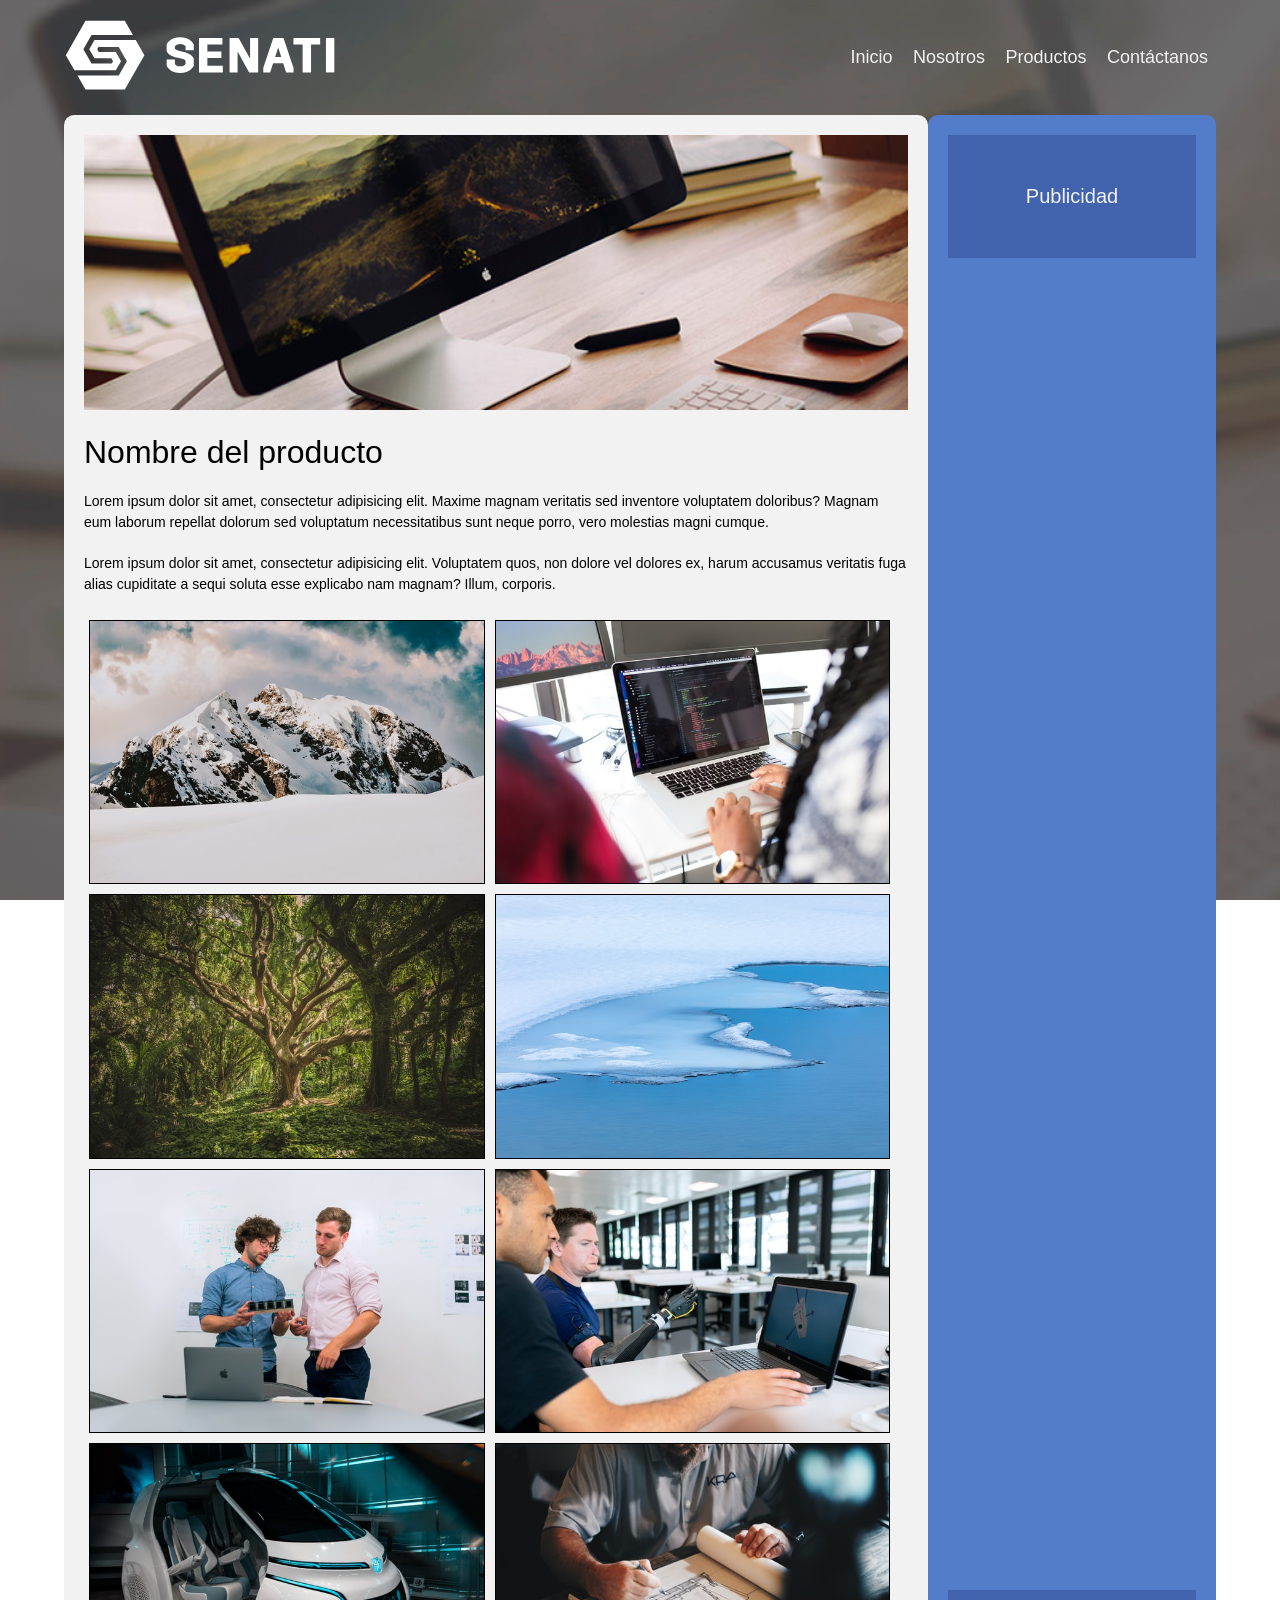
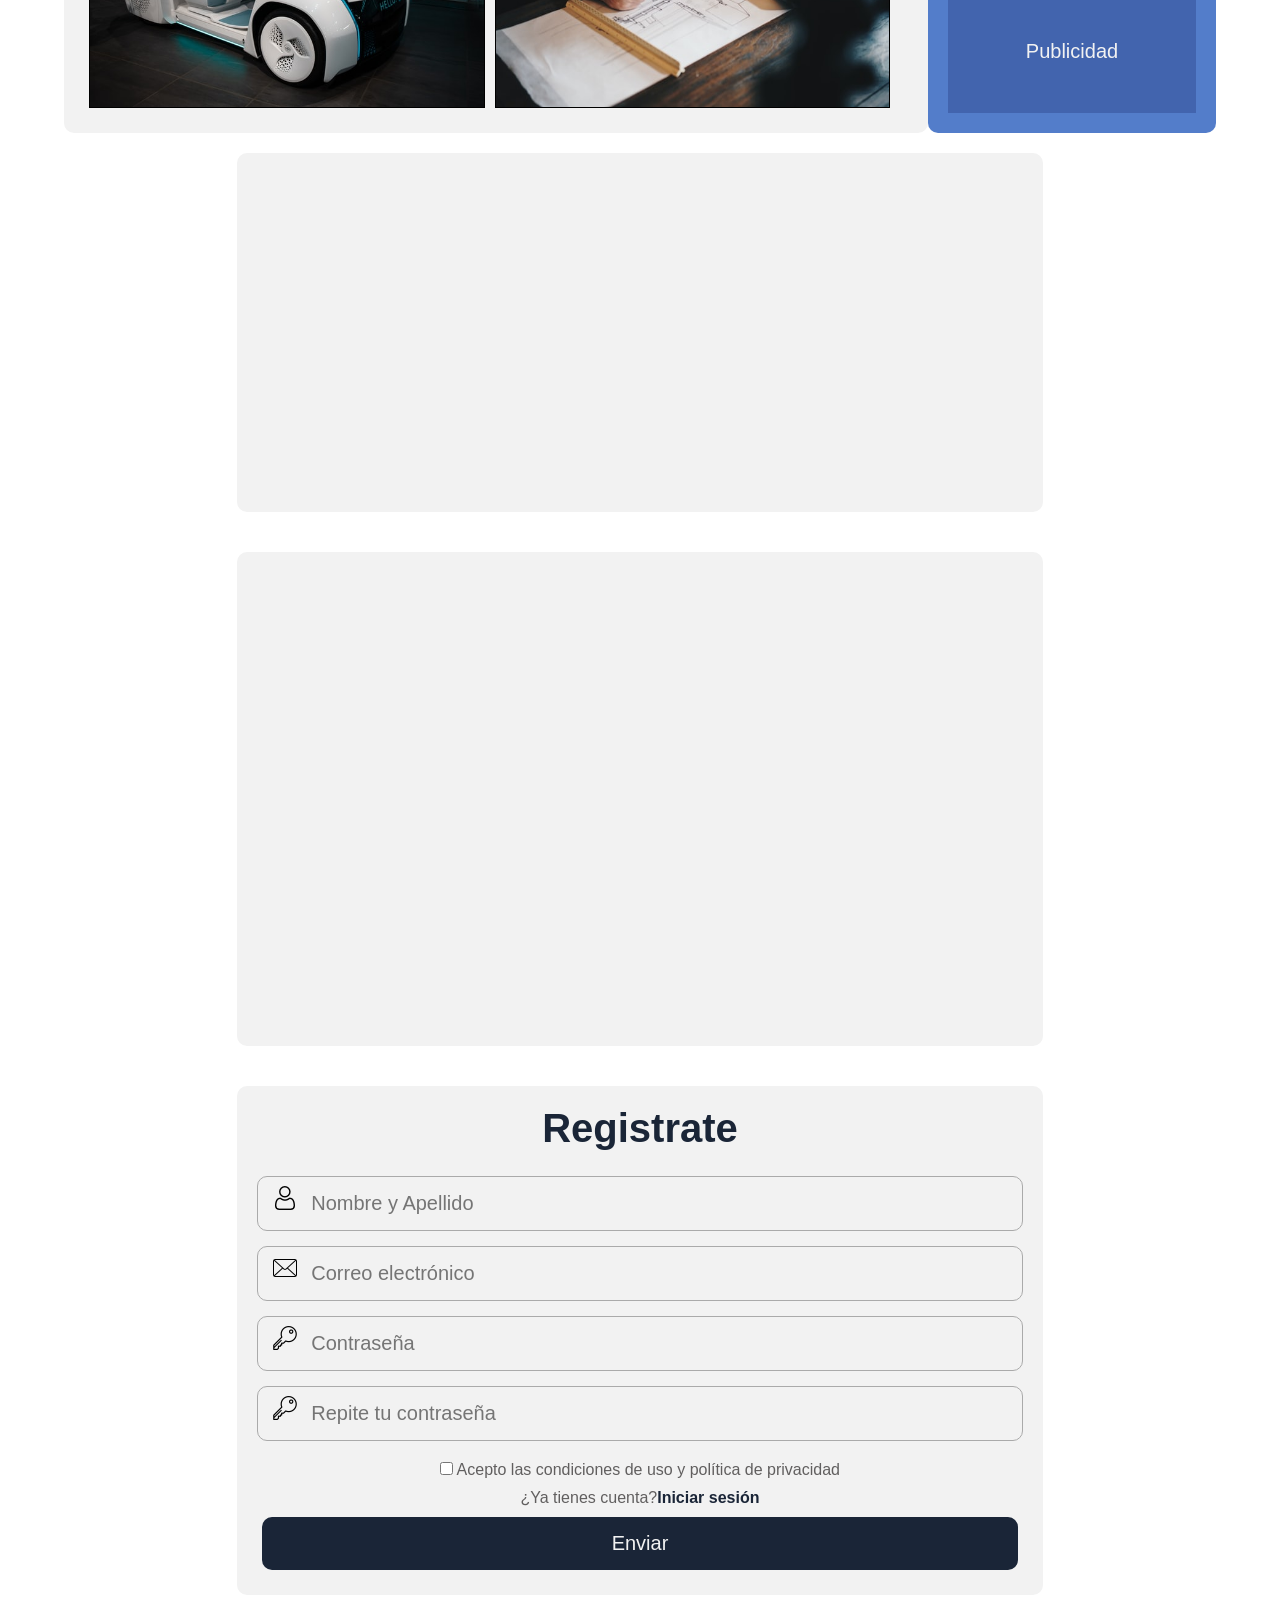
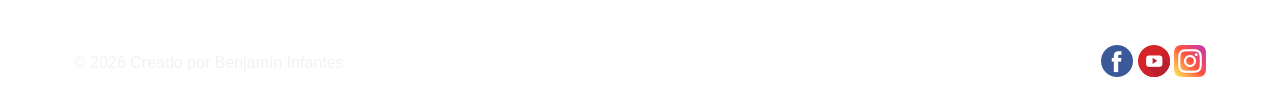
<file: SEMANA03/TAREA07/index.html>
<!DOCTYPE html>
<html lang="en">
<head>
    <meta charset="UTF-8">
    <meta name="viewport" content="width=device-width, initial-scale=1.0">
    <title>SENATI FlexBox/Responsive</title>
    <link rel="stylesheet" href="estilos.css">
    <link rel="shortcut icon" href="imagenes/favicon.ico" type="image/x-icon">
</head>
<body>

    <!-- Caja principal de toda la página (contenedor maestro) -->
    <main>

        <!-- Cabecera de página -->
        <header>
            <!-- Logo -->
            <div class="logo">
                <img src="imagenes/logo.svg">
            </div>

            <!-- Menú -->
            <nav>
                <a href="#">Inicio</a>
                <a href="#">Nosotros</a>
                <a href="#">Productos</a>
                <a href="#">Contáctanos</a>
            </nav>
         </header>
         <!-- Fin de la Cabecera -->

         <!-- Area del artículo (producto o servicio) -->
        <article>
            <!-- Banner -->
            <div class="banner">
                <a href="#"><img src="imagenes/banner.jpg"></a>
            </div>

            <!-- Detalle producto -->
            <div class="producto">
                <h2>Nombre del producto</h2>
                <p>
                    Lorem ipsum dolor sit amet, consectetur adipisicing elit. Maxime magnam veritatis sed inventore voluptatem doloribus? Magnam eum laborum repellat dolorum sed voluptatum necessitatibus sunt neque porro, vero molestias magni cumque.
                </p>
                <p>
                    Lorem ipsum dolor sit amet, consectetur adipisicing elit. Voluptatem quos, non dolore vel dolores ex, harum accusamus veritatis fuga alias cupiditate a sequi soluta esse explicabo nam magnam? Illum, corporis.
                </p>
            </div>

            <!-- Galería de imagenes -->
            <div class="galeria">
                <img src="imagenes/01.jpg">
                <img src="imagenes/02.jpg">
                <img src="imagenes/03.jpg">
                <img src="imagenes/04.jpg">
                <img src="imagenes/05.jpg">
                <img src="imagenes/06.jpg">
                <img src="imagenes/07.jpg">
                <img src="imagenes/08.jpg">
            </div>
        </article>
        <!-- Fin del área del artículo (producto o servicio) -->

        <!-- Área del aside -->
        <aside>
            <div class="avisos"><p>Publicidad</p></div>
            <div class="avisos"><p>Publicidad</p></div>
        </aside>
         <!-- Fin del área del aside -->
        <section class="video">
            <iframe width="560" height="315" src="https://www.youtube.com/embed/igC2LEXsphc?si=w_Xlsuxb9WbWum7N" title="YouTube video player" frameborder="0" allow="accelerometer; autoplay; clipboard-write; encrypted-media; gyroscope; picture-in-picture; web-share" referrerpolicy="strict-origin-when-cross-origin" allowfullscreen></iframe>
        </section>

        <section class="mapa">
            <iframe src="https://www.google.com/maps/embed?pb=!1m14!1m12!1m3!1d8269.05829364012!2d-77.07373405157509!3d-12.01072235906388!2m3!1f0!2f0!3f0!3m2!1i1024!2i768!4f13.1!5e0!3m2!1ses!2spe!4v1725504227029!5m2!1ses!2spe" width="600" height="450" style="border:0;" allowfullscreen="" loading="lazy" referrerpolicy="no-referrer-when-downgrade"></iframe>
        </section>

        <section class="formulario">
            <form action="" method="POST">
                <h2 class="verde">Registrate</h2>
                <p id="mensaje"></p>
                <div class="entrada">
                    <img src="imagenes/user.png" alt="">
                    <input type="text" name="nombre" id="nombre" placeholder="Nombre y Apellido" required>
                </div>
                <div class="entrada">
                    <img src="imagenes/sobre.png" alt="">
                    <input type="correo" name="correo" id="correo" placeholder="Correo electrónico" required>
                </div>
                <div class="entrada">
                    <img src="imagenes/clave.png" alt="">
                    <input type="password" name="clave" id="clave" placeholder="Contraseña" required>
                </div>
                <div class="entrada">
                    <img src="imagenes/clave.png" alt="">
                    <input type="password" name="repetirclave" id="repetirclave" placeholder="Repite tu contraseña" required>
                </div>
                <p>
                    <input type="checkbox"  required>
                    Acepto las condiciones de uso y política de privacidad
                </p>
                <p>
                    ¿Ya tienes cuenta?<a href="#" class="login">Iniciar sesión</a>
                </p>
                <p>
                    <button id="btnEnviar" class="grabar">Enviar</button>
                </p>

            </form>
        </section>

        

         <!-- Pie de página -->
        <footer>
            <div class="autor">
                <p>&copy; 2026 Creado por Benjamín Infantes</p>
            </div>

            <div class="redes">
                <a href="#"><img src="imagenes/facebook.png"></a>
                <a href="#"><img src="imagenes/youtube.png"></a>
                <a href="#"><img src="imagenes/instagram.png"></a>
            </div>
        </footer>
          <!-- Fin del pie de página -->
    </main>
    <!-- Fin de la caja principal de toda la página (contenedor maestro) -->
    <script src="index.js"></script>
</body>
</html>
</file>
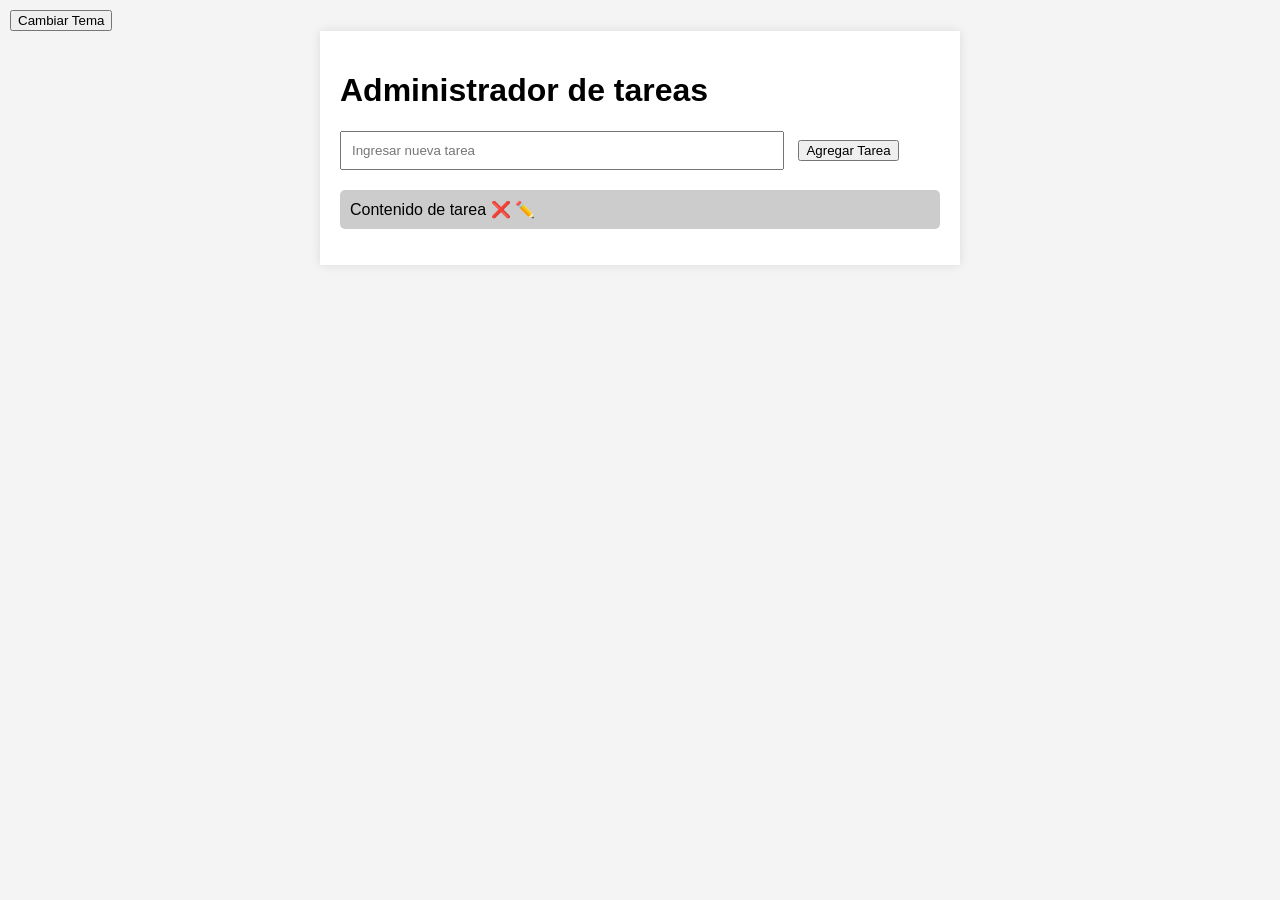
<file: SEMANA03/TAREA08/index.html>
<!DOCTYPE html>
<html lang="en">

<head>
    <meta charset="UTF-8">
    <meta name="viewport" content="width=device-width, initial-scale=1.0">
    <title>Administrador de Tareas</title>
    <link rel="stylesheet" href="style.css">
</head>

<body>
    <div id="theme-toggle">
        <button id="toggle-theme-btn">Cambiar Tema</button>
    </div>

    <div id="task-manager">
        <h1>Administrador de tareas</h1>

        <form id="task-form">
            <input type="text" id="task-input" placeholder="Ingresar nueva tarea" required>
            <button type="submit">Agregar Tarea</button>
        </form>

        <ul id="task-list">
            <li>
                Contenido de tarea
                <span class="delete-btn">❌</span>
                <span class="edit-btn">✏️</span>
            </li>
        </ul>
    </div>

    <script src="app.js"></script>
</body>

</html>
</file>
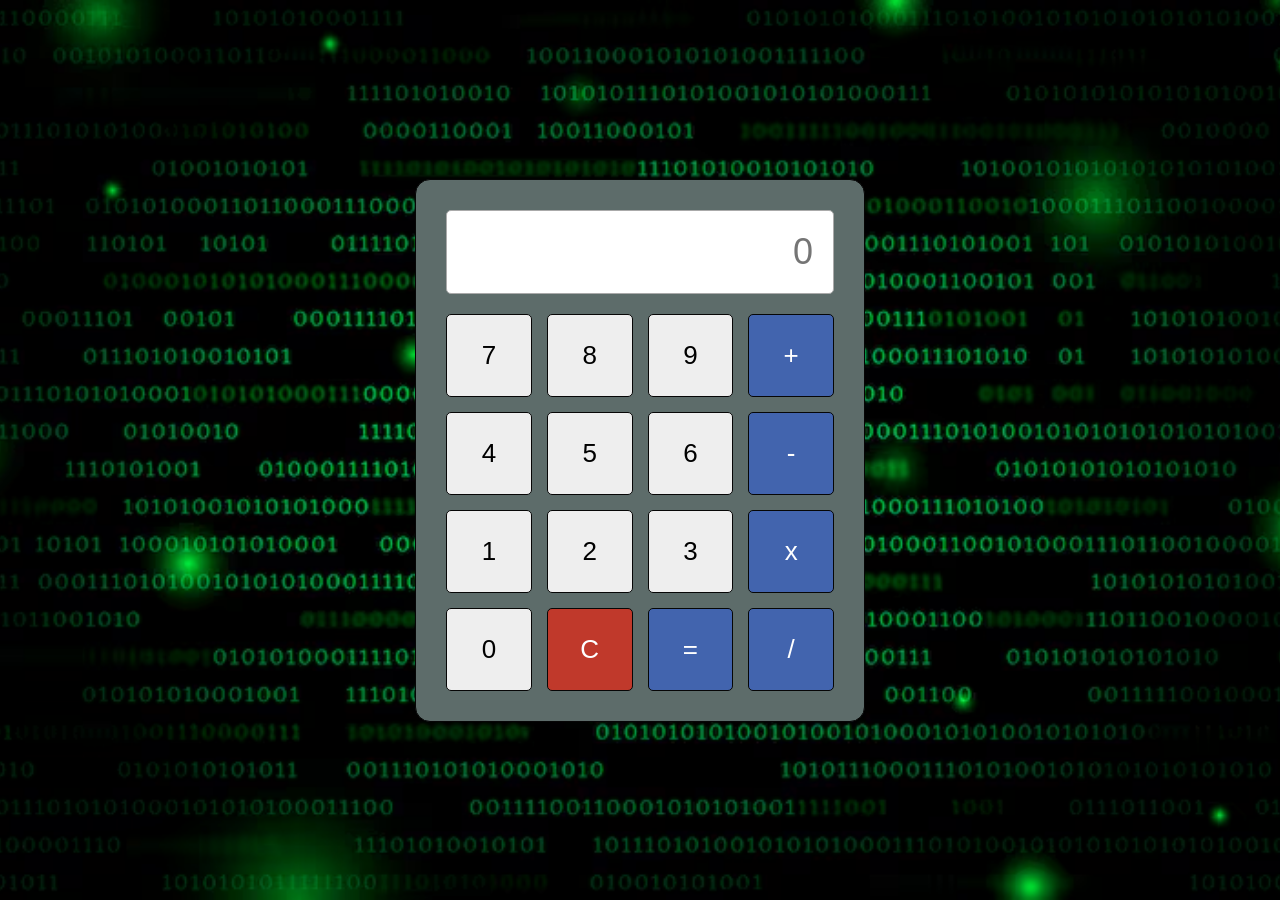
<file: SEMANA03/INFORME/rojasmorilloedsonaldair/index.html>
<!DOCTYPE html>
<html lang="es">
<head>
    <meta charset="UTF-8">
    <meta name="viewport" content="width=device-width, initial-scale=1.0">
    <title>Rojas Morillo Edson Aldair</title>
    <link rel="stylesheet" href="estilos.css">
</head>
<body>
    <main class="calculadora">
        <input type="text" id="pantalla" placeholder="0" readonly>

        <div class="teclado">
            <button class="num">7</button>
            <button class="num">8</button>
            <button class="num">9</button>
            <button class="operador">+</button>

            <button class="num">4</button>
            <button class="num">5</button>
            <button class="num">6</button>
            <button class="operador">-</button>

            <button class="num">1</button>
            <button class="num">2</button>
            <button class="num">3</button>
            <button class="operador">x</button>

            <button class="num">0</button>
            <button id="limpiar">C</button>
            <button id="igual">=</button>
            <button class="operador">/</button>
        </div>
    </main>

    <script src="script.js"></script>
</body>
</html>
</file>
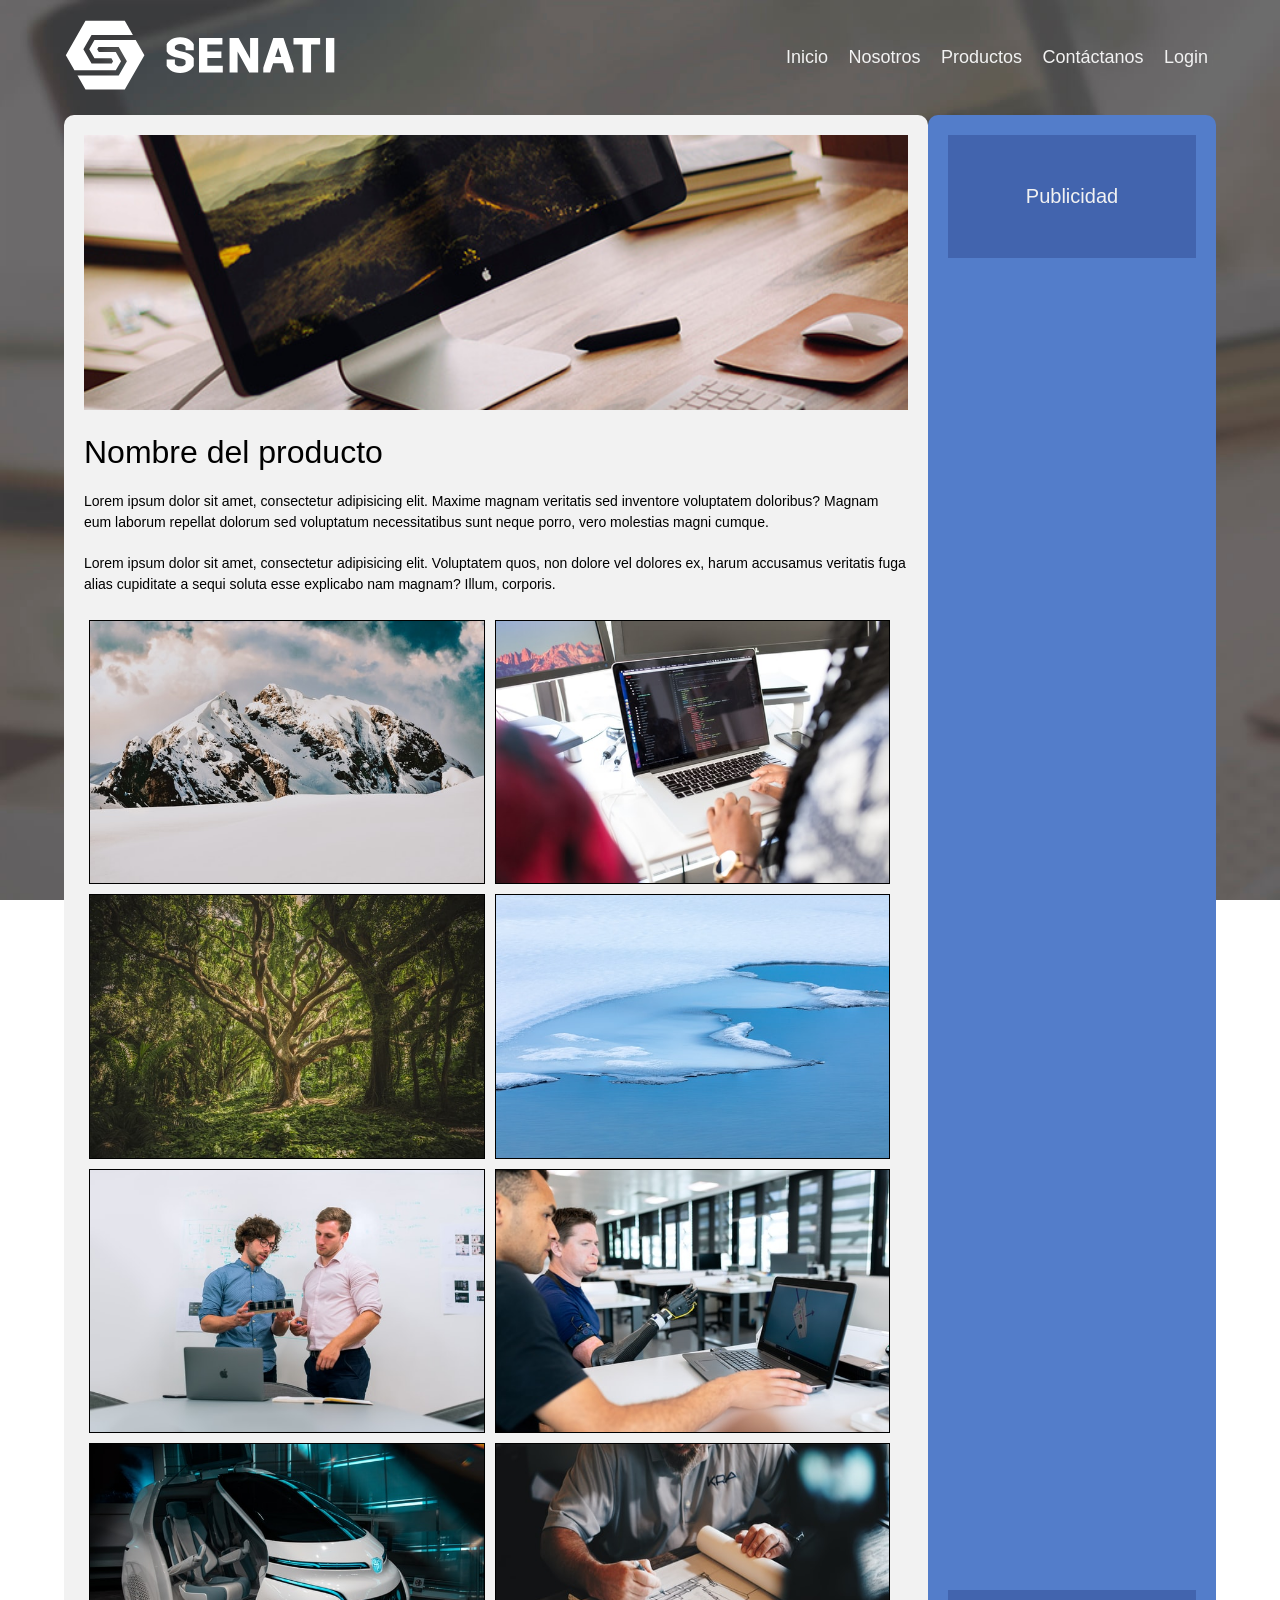
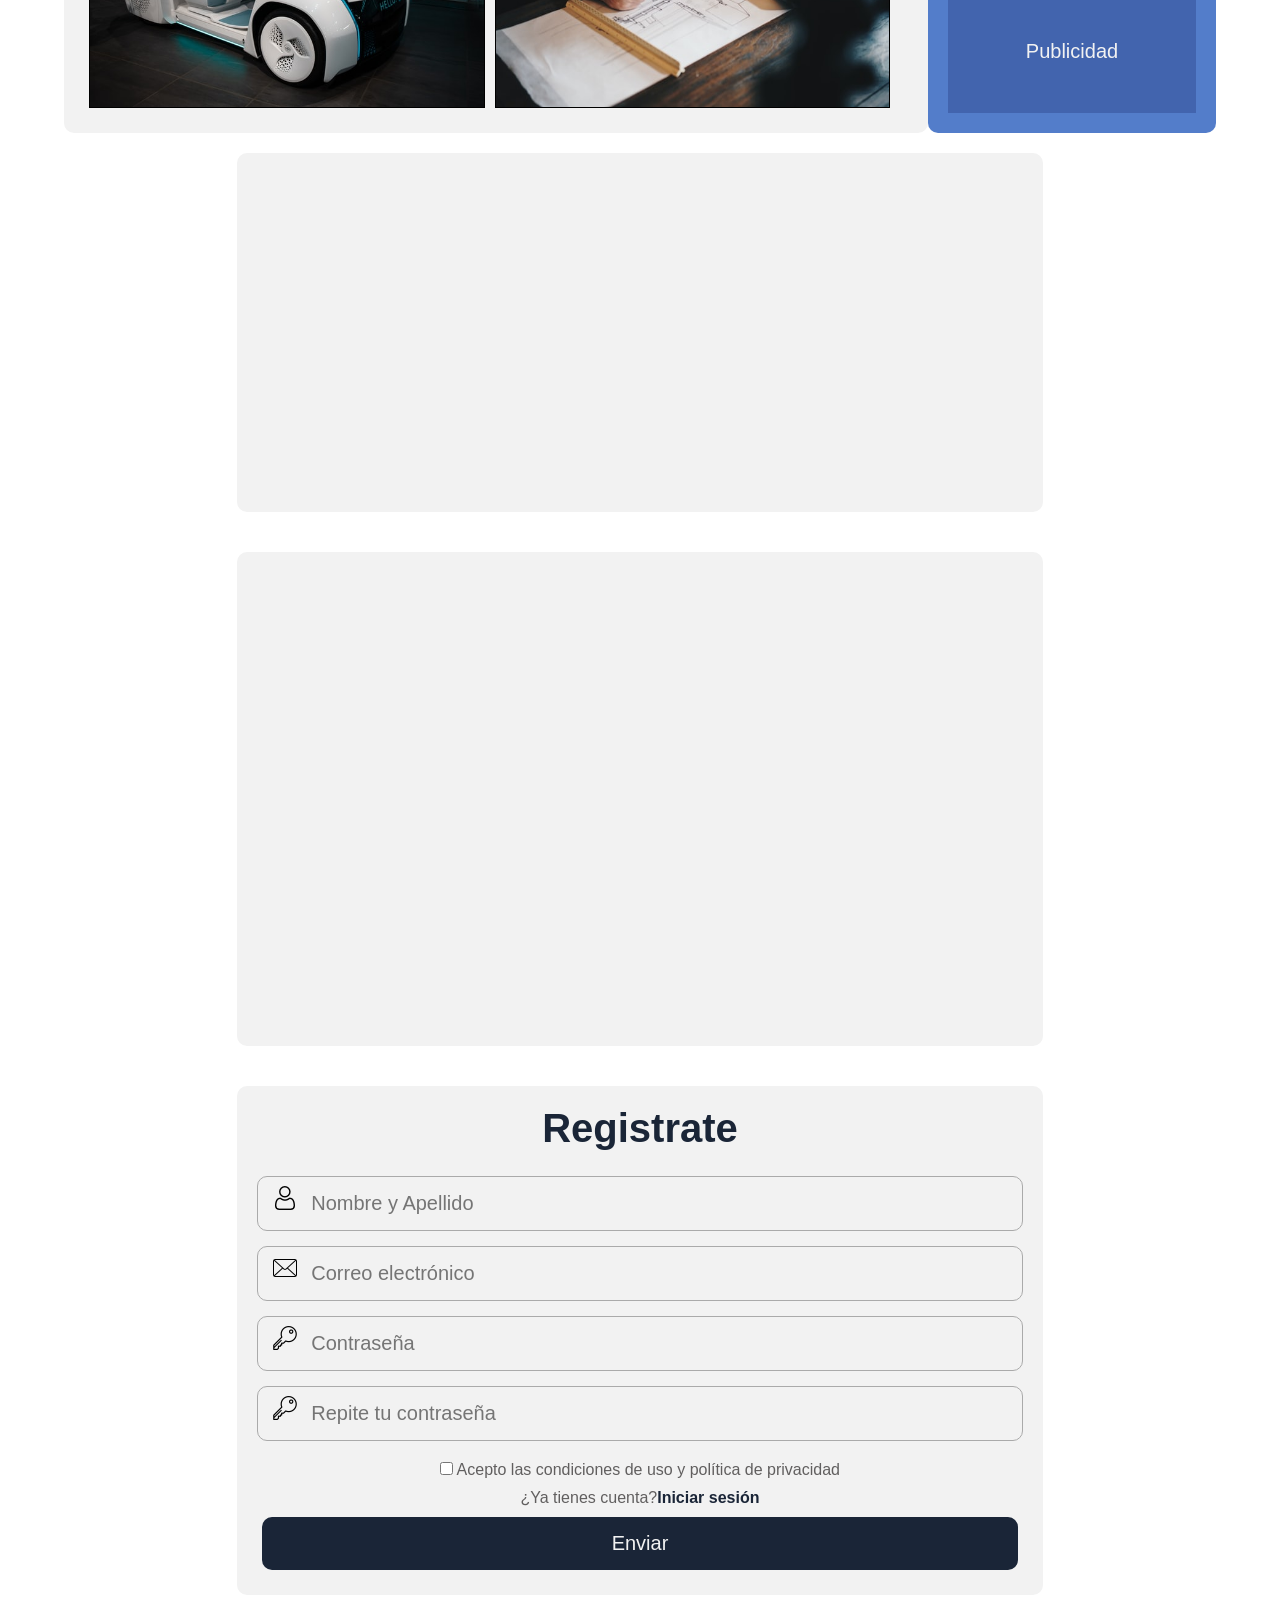
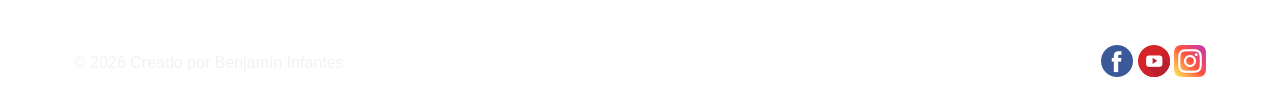
<file: SEMANA03/TAREA09/1/index.html>
<!DOCTYPE html>
<html lang="en">
<head>
    <meta charset="UTF-8">
    <meta name="viewport" content="width=device-width, initial-scale=1.0">
    <title>SENATI FlexBox/Responsive</title>
    <link rel="stylesheet" href="estilos.css">
    <link rel="shortcut icon" href="imagenes/favicon.ico" type="image/x-icon">
</head>
<body>

    <!-- Caja principal de toda la página (contenedor maestro) -->
    <main>

        <!-- Cabecera de página -->
        <header>
            <!-- Logo -->
            <div class="logo">
                <img src="imagenes/logo.svg">
            </div>

            <!-- Menú -->
            <nav>
                <a href="#">Inicio</a>
                <a href="#">Nosotros</a>
                <a href="#">Productos</a>
                <a href="#">Contáctanos</a>
                <a href="#" id="loginLink">Login</a>
            </nav>
         </header>
         <!-- Fin de la Cabecera -->

         <!-- Area del artículo (producto o servicio) -->
        <article>
            <!-- Banner -->
            <div class="banner">
                <a href="#"><img src="imagenes/banner.jpg"></a>
            </div>

            <!-- Detalle producto -->
            <div class="producto">
                <h2>Nombre del producto</h2>
                <p>
                    Lorem ipsum dolor sit amet, consectetur adipisicing elit. Maxime magnam veritatis sed inventore voluptatem doloribus? Magnam eum laborum repellat dolorum sed voluptatum necessitatibus sunt neque porro, vero molestias magni cumque.
                </p>
                <p>
                    Lorem ipsum dolor sit amet, consectetur adipisicing elit. Voluptatem quos, non dolore vel dolores ex, harum accusamus veritatis fuga alias cupiditate a sequi soluta esse explicabo nam magnam? Illum, corporis.
                </p>
            </div>

            <!-- Galería de imagenes -->
            <div class="galeria">
                <img src="imagenes/01.jpg">
                <img src="imagenes/02.jpg">
                <img src="imagenes/03.jpg">
                <img src="imagenes/04.jpg">
                <img src="imagenes/05.jpg">
                <img src="imagenes/06.jpg">
                <img src="imagenes/07.jpg">
                <img src="imagenes/08.jpg">
            </div>
        </article>
        <!-- Fin del área del artículo (producto o servicio) -->

        <!-- Área del aside -->
        <aside>
            <div class="avisos"><p>Publicidad</p></div>
            <div class="avisos"><p>Publicidad</p></div>
        </aside>
         <!-- Fin del área del aside -->
        <section class="video">
            <iframe width="560" height="315" src="https://www.youtube.com/embed/igC2LEXsphc?si=w_Xlsuxb9WbWum7N" title="YouTube video player" frameborder="0" allow="accelerometer; autoplay; clipboard-write; encrypted-media; gyroscope; picture-in-picture; web-share" referrerpolicy="strict-origin-when-cross-origin" allowfullscreen></iframe>
        </section>

        <section class="mapa">
            <iframe src="https://www.google.com/maps/embed?pb=!1m14!1m12!1m3!1d8269.05829364012!2d-77.07373405157509!3d-12.01072235906388!2m3!1f0!2f0!3f0!3m2!1i1024!2i768!4f13.1!5e0!3m2!1ses!2spe!4v1725504227029!5m2!1ses!2spe" width="600" height="450" style="border:0;" allowfullscreen="" loading="lazy" referrerpolicy="no-referrer-when-downgrade"></iframe>
        </section>

        <section class="formulario">
            <form action="" method="POST">
                <h2 class="verde">Registrate</h2>
                <p id="mensaje"></p>
                <div class="entrada">
                    <img src="imagenes/user.png" alt="">
                    <input type="text" name="nombre" id="nombre" placeholder="Nombre y Apellido" required>
                </div>
                <div class="entrada">
                    <img src="imagenes/sobre.png" alt="">
                    <input type="email" name="correo" id="correo" placeholder="Correo electrónico" required>
                </div>
                <div class="entrada">
                    <img src="imagenes/clave.png" alt="">
                    <input type="password" name="clave" id="clave" placeholder="Contraseña" required>
                </div>
                <div class="entrada">
                    <img src="imagenes/clave.png" alt="">
                    <input type="password" name="repetirclave" id="repetirclave" placeholder="Repite tu contraseña" required>
                </div>
                <p>
                    <input type="checkbox"  required>
                    Acepto las condiciones de uso y política de privacidad
                </p>
                <p>
                    ¿Ya tienes cuenta?<a href="#" class="login">Iniciar sesión</a>
                </p>
                <p>
                    <button id="btnEnviar" class="grabar">Enviar</button>
                </p>

            </form>
        </section>

        

         <!-- Pie de página -->
        <footer>
            <div class="autor">
                <p>&copy; 2026 Creado por Benjamín Infantes</p>
            </div>

            <div class="redes">
                <a href="#"><img src="imagenes/facebook.png"></a>
                <a href="#"><img src="imagenes/youtube.png"></a>
                <a href="#"><img src="imagenes/instagram.png"></a>
            </div>
        </footer>
          <!-- Fin del pie de página -->
    </main>
    <div class="modal" id="loginModal">
        <div class="modal-content">
            <span class="close" id="closeModal">&times;</span>
            <h3>Iniciar sesión</h3>
            <input type="text" id="username" placeholder="Usuario">
            <input type="password" id="password" placeholder="Contraseña">
            <button id="loginBtn" type="button">Ingresar</button>
            <div class="message" id="loginMessage"></div>
        </div>
    <!-- Fin de la caja principal de toda la página (contenedor maestro) -->
    <script src="index.js"></script>
</body>
</html>
</file>
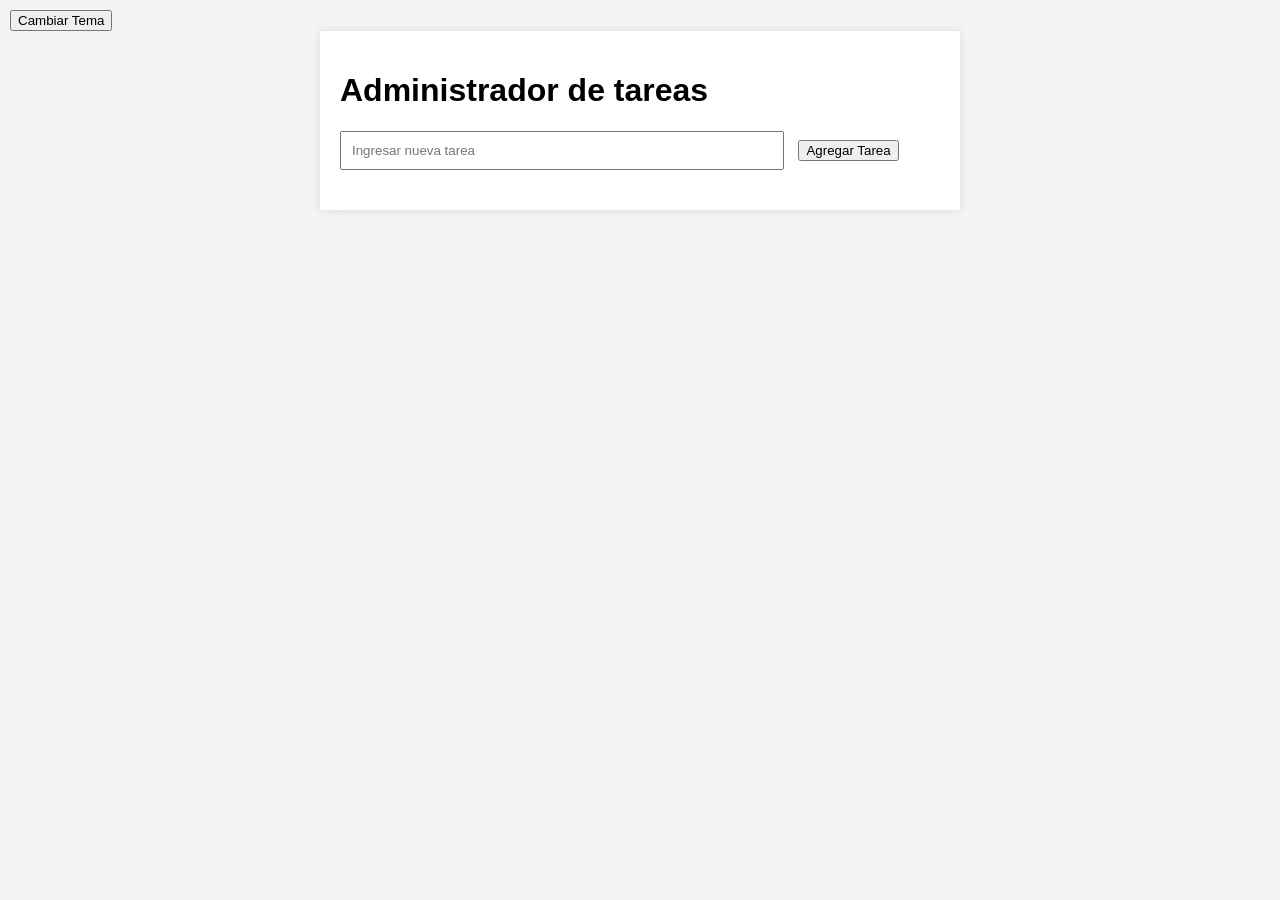
<file: SEMANA03/TAREA09/2/index.html>
<!DOCTYPE html>
<html lang="en">

<head>
    <meta charset="UTF-8">
    <meta name="viewport" content="width=device-width, initial-scale=1.0">
    <title>Administrador de Tareas</title>
    <link rel="stylesheet" href="style.css">
</head>

<body>
    <div id="theme-toggle">
        <button id="toggle-theme-btn">Cambiar Tema</button>
    </div>

    <div id="task-manager">
        <h1>Administrador de tareas</h1>

        <form id="task-form">
            <input type="text" id="task-input" placeholder="Ingresar nueva tarea" required>
            <button type="submit">Agregar Tarea</button>
        </form>

        <ul id="task-list"></ul>
    </div>

    <script src="app.js"></script>
</body>

</html>
</file>
<file: SEMANA03/TAREA07/estilos.css>
* {
    margin: 0;
    padding: 0;
    box-sizing: border-box;
}

:root{
    --blanco: #f2f2f2;
    --celeste_claro: #537dca;
    --celeste_oscuro:#4264ae;
    --azul_oscuro: rgb(26, 37, 55);
    
}

body {
    background-image: url("imagenes/fondo.jpg"); 
    background-repeat: no-repeat;
    background-attachment: fixed;
    background-size: cover;
    font-family: sans-serif;
}

/* Contenedor maestro */
main {
    width: 90%;
    max-width: 1200px;
    margin: auto;

    /* FlexBox */
    display: flex;
    flex-direction: row;
    flex-wrap: wrap;
}

/* Cabecera */
header {
    width: 100%;
    padding: 20px 0px;

    /* FlexBox */
    display: flex;
    flex-direction: row;
    justify-content: space-between;
    align-items: center;

}

header nav a{
    color: var(--blanco);
    text-decoration: none;
    font-size: 18px;
    padding: 0px 8px;
}
/* Fin de cabecera */


/* Artículo (producto/servicio) */
article {
    background-color: var(--blanco);
    width: 75%;
    padding: 20px;
    border-radius: 10px;
}

article .banner img{
    width: 100%;
}

article .banner{
    margin-bottom: 20px;
}

article .producto h2{
    font-size: 32px;
    font-weight: normal;
    margin-bottom: 20px;    
}

article .producto p{
    font-size: 14px;
    line-height: 1.5;
    margin-bottom: 20px;
}

article .galeria{
    width: 100%;
    display: flex;
    flex-direction: row;
    flex-wrap: wrap;
}

article .galeria img{
    width: 48%;
    margin: 5px;
    border: 1px solid black;
}
/* Fin de artículo (producto/servicio) */


/* aside (publicidad) */
aside {
    background-color: var(--celeste_claro);
    width: 25%;
    padding: 20px;
    border-radius: 10px;

    /* Flexbox */
    display: flex;
    flex-direction: column;
    justify-content: space-between;

}

aside .avisos{
    background-color: var(--celeste_oscuro);
    font-size:20px;
    text-align: center;
    color: var(--blanco);
    padding: 50px 0px;
}
/* Fin del aside (publicidad) */
.video, .mapa{
    width: 70%;
    background-color: var(--blanco);
    border-radius: 10px;
    padding: 20px;
    margin: 20px auto;
    text-align: center;
}

.video iframe, .mapa iframe{
    width: 100%;
}




/* Pie de página */
footer {
    background-color: rgba(255,255,255,0.2);
    width: 100%;
    color: var(--blanco);
    padding: 20px 10px;
    margin: 10px 0px;
    border-radius: 10px;

    /* Flexbox */
    display: flex;
    flex-direction: row;
    justify-content: space-between;
    text-align: center;
    align-items: center;
}
/* Fin del de página */

.formulario{
    width: 70%;
    background-color: var(--blanco);
    margin: 20px auto;
    padding: 20px;
    border-radius: 10px;
}

.formulario h2{
    font-size: 40px;
    text-align: center;
    color: var(--azul_oscuro);
}

.formulario .entrada{
    border: 1px solid #aaa;
    padding: 5px 15px;
    margin: 15px 0px;
    border-radius: 10px;
}

.formulario .entrada input{
    background-color: var(--blanco);
    width: 80%;
    font-size: 20px;
    padding: 10px;
    border: none;
    outline: none;
}

.formulario p{
    text-align: center;
    color: #615f5f;
    padding: 5px;
}

.formulario p .login{
    text-decoration: none;
    font-weight: bold;
    color: var(--azul_oscuro);
}

.formulario p .login:hover{
    color: cadetblue;
}

.formulario p .grabar{
    width: 100%;
    background-color: var(--azul_oscuro);
    color: var(--blanco);
    font-size: 20px;
    padding: 15px 0px;
    border-radius: 10px;
    border: none;
    cursor: pointer;
}

.formulario p .grabar:hover{
    background-color: cadetblue;
}

/* Para pantallas de tableta */
@media screen and (max-width:850px){
    article, .video, .mapa{
        width: 100%;
    }
    aside{
        width: 100%;
        flex-direction: row;
    }
    aside .avisos{
        width: 40%;
    }
}  

/* Para pantallas de Celular */
@media screen and (max-width:650px){
    header{
        flex-direction: column;
    }

    header nav{
        background-color: rgba(255,255,255,0.5);
        width: 100%;
        display: flex;
        flex-direction: column;
    }

    header nav a{
        text-align: center;
        padding: 15px;
        border-bottom: 1px solid var(--blanco);
    }

    header nav a:hover{
        background-color: rgba(0,0,0,0.5);
    }

    article .galeria img{
        width: 100%;
    }

    aside{
        display: none;
    }

    footer{
        flex-direction: column-reverse;
    }
    .video, .mapa{
        width: 100%;
    }

}
</file>
<file: SEMANA03/TAREA08/style.css>
body {
    font-family: Arial, sans-serif;
    background-color: #f4f4f4;
    padding: 10px;
    margin: 0;
}

#task-manager {
    background: #fff;
    padding: 20px;
    margin: auto;
    width: 80%;
    max-width: 600px;
    box-shadow: 0 0 10px rgba(0, 0, 0, 0.1);
}

#task-form {
    margin-bottom: 20px;
}

#task-input {
    padding: 10px;
    width: 70%;
    margin-right: 10px;
}

#task-list {
    list-style-type: none;
    padding: 0;
}

#task-list li {
    background: #ccc;
    padding: 10px;
    margin-bottom: 5px;
    border-radius: 5px;
}

/* Dark theme styles */
body.dark-theme {
    background-color: #333;
    color: #fff;
}

.dark-theme #task-manager {
    background: #222;
    color: #fff;
}

.dark-theme #task-list li {
    background: #444;
}
</file>
<file: SEMANA03/INFORME/rojasmorilloedsonaldair/estilos.css>
* {
    margin: 0;
    padding: 0;
    box-sizing: border-box;
}

body {
    min-height: 100vh;
    display: flex;
    justify-content: center;
    align-items: center;
    background-image: url("img/fondo.avif");
    background-size: cover;
    background-position: center;
    font-family:'Lucida Sans', 'Lucida Sans Regular', 'Lucida Grande', 'Lucida Sans Unicode', Geneva, Verdana, sans-serif

}

.calculadora {
    background: #5d6c6a;
    border: 1px solid #060606;
    padding: 30px;
    border-radius: 15px;
    width: 450px;
}

#pantalla {
    width: 100%;
    padding: 20px;
    font-size: 36px;
    text-align: right;
    border: 1px solid #aaa;
    border-radius: 5px;
    margin-bottom: 20px;
    background: #fff;
}

.teclado {
    display: grid;
    grid-template-columns: repeat(4, 1fr);
    gap: 15px;
}

.teclado button {
    padding: 25px 0;
    font-size: 26px;
    border: 1px solid #060606;
    border-radius: 5px;
    background: #eee;
    cursor: pointer;
}

.teclado button:hover {
    background: #f7fdc5;
}

.teclado .operador,
#igual {
    background: #4264ae;
    color: #fff;
}

.teclado .operador:hover,
#igual:hover {
    background: #8cabe6;
}

#limpiar {
    background: #c0392b;
    color: #fff;
}

#limpiar:hover {
    background: #d57267;
}
</file>
<file: SEMANA03/TAREA09/1/estilos.css>
* {
    margin: 0;
    padding: 0;
    box-sizing: border-box;
}

:root{
    --blanco: #f2f2f2;
    --celeste_claro: #537dca;
    --celeste_oscuro:#4264ae;
    --azul_oscuro: rgb(26, 37, 55);
    
}

body {
    background-image: url("imagenes/fondo.jpg"); 
    background-repeat: no-repeat;
    background-attachment: fixed;
    background-size: cover;
    font-family: sans-serif;
}

/* Contenedor maestro */
main {
    width: 90%;
    max-width: 1200px;
    margin: auto;

    /* FlexBox */
    display: flex;
    flex-direction: row;
    flex-wrap: wrap;
}

/* Cabecera */
header {
    width: 100%;
    padding: 20px 0px;

    /* FlexBox */
    display: flex;
    flex-direction: row;
    justify-content: space-between;
    align-items: center;

}

header nav a{
    color: var(--blanco);
    text-decoration: none;
    font-size: 18px;
    padding: 0px 8px;
}
/* Fin de cabecera */


/* Artículo (producto/servicio) */
article {
    background-color: var(--blanco);
    width: 75%;
    padding: 20px;
    border-radius: 10px;
}

article .banner img{
    width: 100%;
}

article .banner{
    margin-bottom: 20px;
}

article .producto h2{
    font-size: 32px;
    font-weight: normal;
    margin-bottom: 20px;    
}

article .producto p{
    font-size: 14px;
    line-height: 1.5;
    margin-bottom: 20px;
}

article .galeria{
    width: 100%;
    display: flex;
    flex-direction: row;
    flex-wrap: wrap;
}

article .galeria img{
    width: 48%;
    margin: 5px;
    border: 1px solid black;
}
/* Fin de artículo (producto/servicio) */


/* aside (publicidad) */
aside {
    background-color: var(--celeste_claro);
    width: 25%;
    padding: 20px;
    border-radius: 10px;

    /* Flexbox */
    display: flex;
    flex-direction: column;
    justify-content: space-between;

}

aside .avisos{
    background-color: var(--celeste_oscuro);
    font-size:20px;
    text-align: center;
    color: var(--blanco);
    padding: 50px 0px;
}
/* Fin del aside (publicidad) */
.video, .mapa{
    width: 70%;
    background-color: var(--blanco);
    border-radius: 10px;
    padding: 20px;
    margin: 20px auto;
    text-align: center;
}

.video iframe, .mapa iframe{
    width: 100%;
}




/* Pie de página */
footer {
    background-color: rgba(255,255,255,0.2);
    width: 100%;
    color: var(--blanco);
    padding: 20px 10px;
    margin: 10px 0px;
    border-radius: 10px;

    /* Flexbox */
    display: flex;
    flex-direction: row;
    justify-content: space-between;
    text-align: center;
    align-items: center;
}
/* Fin del de página */

.formulario{
    width: 70%;
    background-color: var(--blanco);
    margin: 20px auto;
    padding: 20px;
    border-radius: 10px;
}

.formulario h2{
    font-size: 40px;
    text-align: center;
    color: var(--azul_oscuro);
}

.formulario .entrada{
    border: 1px solid #aaa;
    padding: 5px 15px;
    margin: 15px 0px;
    border-radius: 10px;
}

.formulario .entrada input{
    background-color: var(--blanco);
    width: 80%;
    font-size: 20px;
    padding: 10px;
    border: none;
    outline: none;
}

.formulario p{
    text-align: center;
    color: #615f5f;
    padding: 5px;
}

.formulario p .login{
    text-decoration: none;
    font-weight: bold;
    color: var(--azul_oscuro);
}

.formulario p .login:hover{
    color: cadetblue;
}

.formulario p .grabar{
    width: 100%;
    background-color: var(--azul_oscuro);
    color: var(--blanco);
    font-size: 20px;
    padding: 15px 0px;
    border-radius: 10px;
    border: none;
    cursor: pointer;
}

.formulario p .grabar:hover{
    background-color: cadetblue;
}

/* Para pantallas de tableta */
@media screen and (max-width:850px){
    article, .video, .mapa{
        width: 100%;
    }
    aside{
        width: 100%;
        flex-direction: row;
    }
    aside .avisos{
        width: 40%;
    }
}  
@media screen and (max-width:650px){
    header{
        flex-direction: column;
    }

    header nav{
        background-color: rgba(255,255,255,0.5);
        width: 100%;
        display: flex;
        flex-direction: column;
    }

    header nav a{
        text-align: center;
        padding: 15px;
        border-bottom: 1px solid var(--blanco);
    }

    header nav a:hover{
        background-color: rgba(0,0,0,0.5);
    }

    article .galeria img{
        width: 100%;
    }

    aside{
        display: none;
    }

    footer{
        flex-direction: column-reverse;
    }
    .video, .mapa{
        width: 100%;
    }

} 


.modal {
    display: none;              
    position: fixed;
    top: 0;
    left: 0;
    width: 100%;
    height: 100%;
    background: rgba(0, 0, 0, 0.5);
    justify-content: center;
    align-items: center;
    z-index: 1000;
}

.modal-content {
    background: white;
    padding: 20px;
    border-radius: 10px;
    width: 300px;
}

.modal-content input {
    width: 100%;
    padding: 8px;
    margin-top: 10px;
}

.close {
    float: right;
    cursor: pointer;
    font-size: 18px;
}

.message {
    margin-top: 10px;
    font-weight: bold;
}
</file>
<file: SEMANA03/TAREA09/2/style.css>
body {
    font-family: Arial, sans-serif;
    background-color: #f4f4f4;
    padding: 10px;
    margin: 0;
}

#task-manager {
    background: #fff;
    padding: 20px;
    margin: auto;
    width: 80%;
    max-width: 600px;
    box-shadow: 0 0 10px rgba(0, 0, 0, 0.1);
}

#task-form {
    margin-bottom: 20px;
}

#task-input {
    padding: 10px;
    width: 70%;
    margin-right: 10px;
}

#task-list {
    list-style-type: none;
    padding: 0;
}

#task-list li {
    background: #ccc;
    padding: 10px;
    margin-bottom: 5px;
    border-radius: 5px;
}

/* Dark theme styles */
body.dark-theme {
    background-color: #333;
    color: #fff;
}

.dark-theme #task-manager {
    background: #222;
    color: #fff;
}

.dark-theme #task-list li {
    background: #444;
}

#task-list li span.delete-btn,
#task-list li span.edit-btn {
    cursor: pointer;
    margin-left: 15px;
}
</file>
